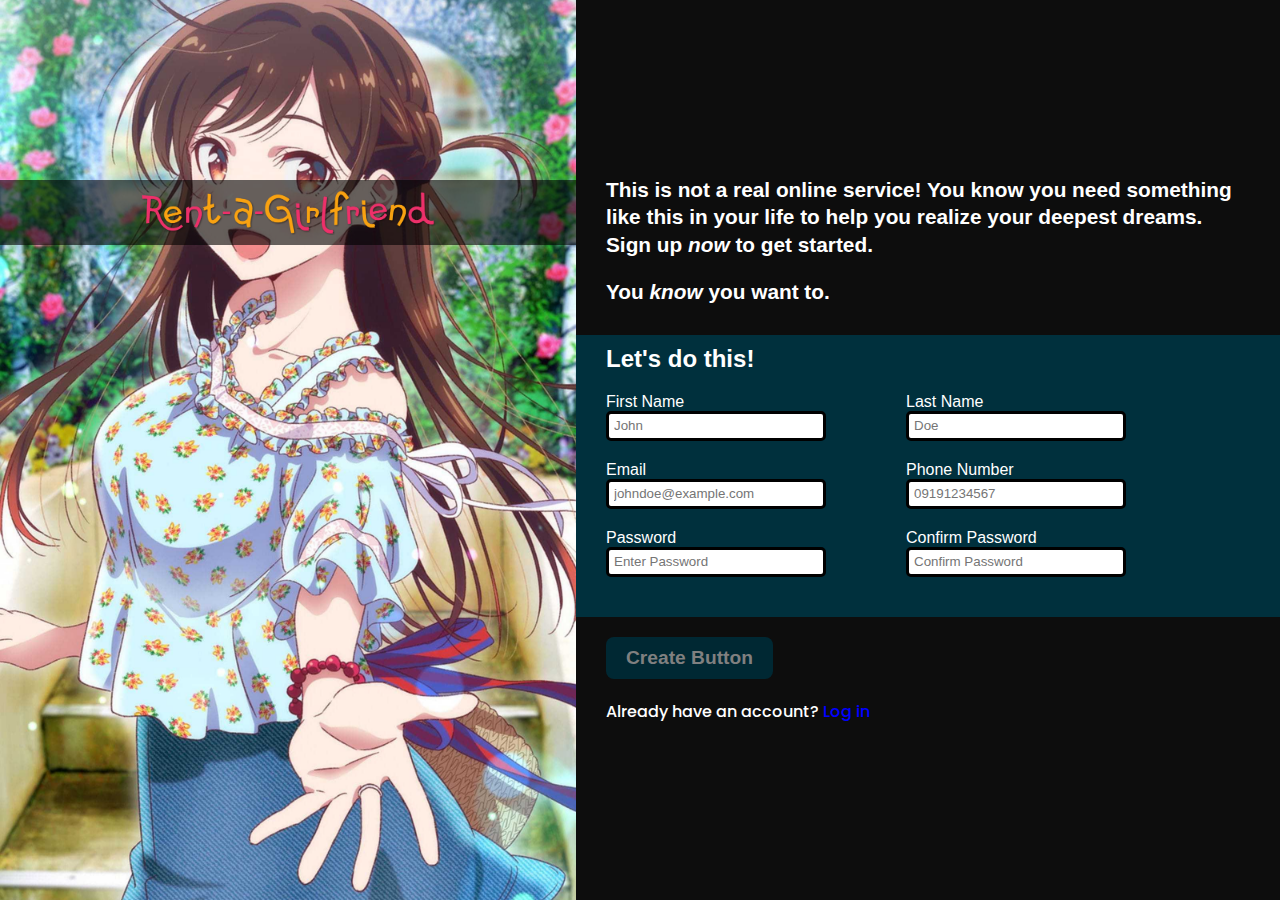
<file: index.html>
<!DOCTYPE html>
<html lang="en">
<head>
  <meta charset="UTF-8">
  <meta http-equiv="X-UA-Compatible" content="IE=edge">
  <meta name="viewport" content="width=device-width, initial-scale=1.0">
  <link rel="stylesheet" href="styles.css">
  <script src="script.js" defer></script>
  <title>Sign up Form</title>
</head>
<body>

  <main id="main-container" onmouseover="activateAndDisableButton()">
    
    <!-- LEFT BACKGROUND IMAGE AND LOGO -->
    <div id="background-image-container">
      <div class="logo">
        <img src="background-images/rental-girlfriend-logo.png" alt="rent a girlfriend logo">
      </div>
    </div>

    <!-- RIGHT SIGN UP FORM -->
    <div class="sign-up-container">
      <div class="signup-padding-left" id="form-message">
        <div>
          This is not a real online service! You know you need something like this in your life to help you realize your deepest dreams.
          <br>
          Sign up <i>now</i> to get started.
        </div>  

        <div>
          You <i>know</i> you want to.
        </div>
      </div>
    

      <form "#" method="post">
        <div id="fill-up-form" class="signup-padding-left" onkeyup="activateAndDisableButton()">

          <div>
            <h4>Let's do this!</h4>
          </div>

          <div class="question-container">

            <div class="two-columns">

              <div class="flex-column">
                <label for="first-name">First Name</label>
                <input type="text" id="first-name" 
                       name="first-name" placeholder="John" 
                       onkeyup="changeFirstNameBorderColor()" required>
              </div>

              <div class="flex-column">
                <label for="last-name">Last Name</label>
                <input type="text" id="last-name" 
                       name="last-name" placeholder="Doe" 
                       onkeyup="changeLastNameBorderColor()" required>
              </div>
            </div>


            <div class="two-columns">
              <div class="flex-column">
                <label for="email">Email</label>
                <input type="email" id="email" 
                       name="email" placeholder="johndoe@example.com" 
                       onkeyup="changeEmailBorderColor()" required>
              </div>
              
              <div class="flex-column">  
                <label for="phone-number">Phone Number</label>
                <input type="tel" id="phone-number" 
                       name="phone-number" placeholder="09191234567" 
                       pattern="^(09|\+639)\d{9}$"
                       onkeyup="changePhoneNumberBorderColor()" required>
              </div>
            </div>

            <div class="two-columns">
              <div class="flex-column">
                <label for="password">Password</label>
                <input type="password" id="password" 
                       name="password" placeholder="Enter Password" 
                       onkeyup="validatePassword()" required>
              </div>

              <div class="flex-column">
                <label for="confirm-password">Confirm Password</label>
                <input type="password" id="confirm-password" 
                       name="confirm-password" placeholder="Confirm Password" 
                       onkeyup="validatePassword()" required>
              </div>


            </div>

            <span id="password-error-alert"></span>

          </div> 
          
        </div>

        <div class="button-container signup-padding-left">
          <button type="button" id="create-account-button"
                  onclick="location.href='welcome-user.html'">Create Button</button>
        </div>
        
      </form>
    

      <div class="login signup-padding-left">
        <p>Already have an account? <a href="#">Log in</a></p>
      </div>
    </div>

  </main>
</body>
</html>
</file>
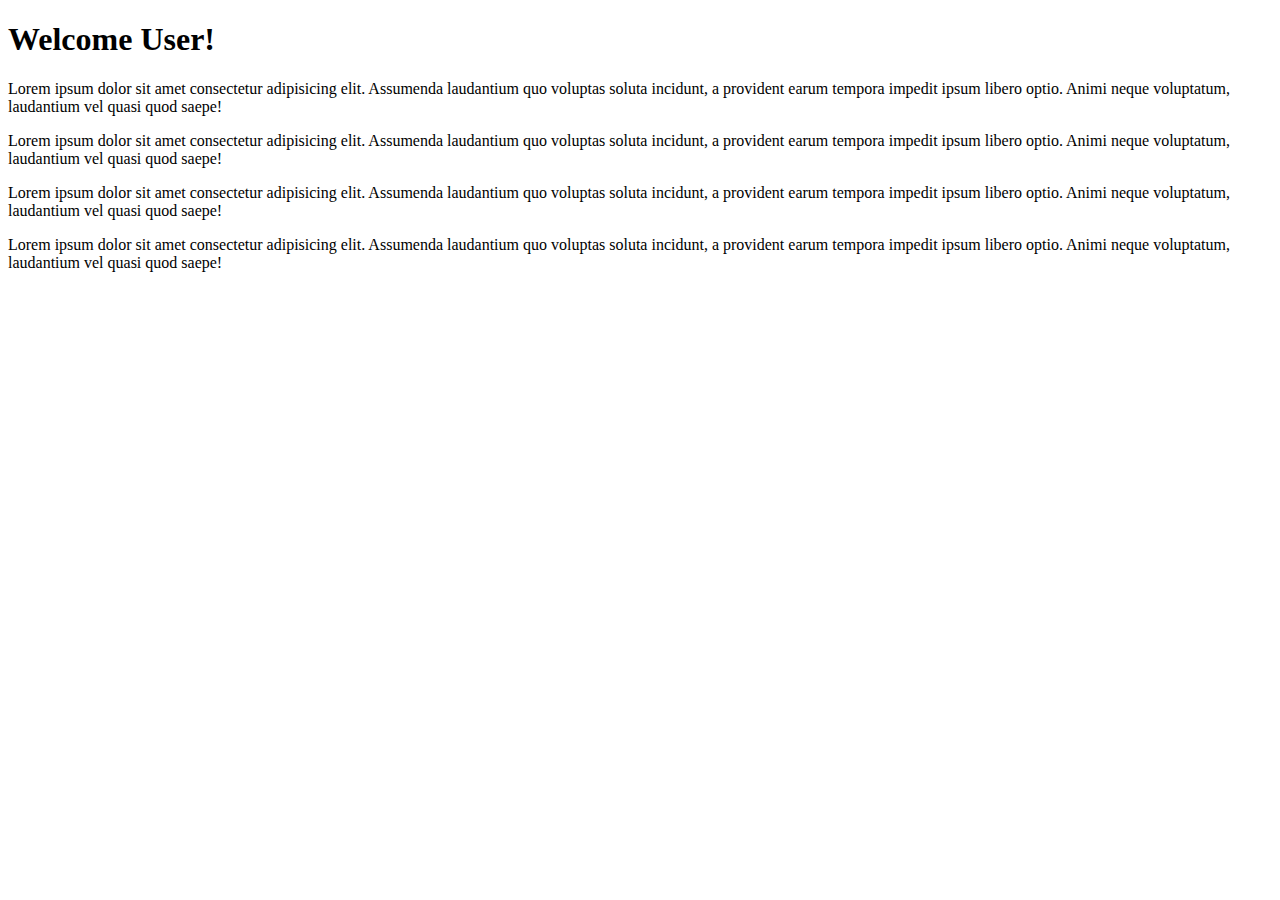
<file: welcome-user.html>
<!DOCTYPE html>
<html lang="en">
<head>
  <meta charset="UTF-8">
  <meta http-equiv="X-UA-Compatible" content="IE=edge">
  <meta name="viewport" content="width=device-width, initial-scale=1.0">
  <title>Welcome back, Gago!</title>
</head>
<body>
  <h1>Welcome User!</h1>
<p>
  Lorem ipsum dolor sit amet consectetur adipisicing elit. Assumenda laudantium quo voluptas soluta incidunt, a provident earum tempora impedit ipsum libero optio. Animi neque voluptatum, laudantium vel quasi quod saepe!
</p>
<p>
  Lorem ipsum dolor sit amet consectetur adipisicing elit. Assumenda laudantium quo voluptas soluta incidunt, a provident earum tempora impedit ipsum libero optio. Animi neque voluptatum, laudantium vel quasi quod saepe!
</p>
<p>
  Lorem ipsum dolor sit amet consectetur adipisicing elit. Assumenda laudantium quo voluptas soluta incidunt, a provident earum tempora impedit ipsum libero optio. Animi neque voluptatum, laudantium vel quasi quod saepe!
</p>
<p>
  Lorem ipsum dolor sit amet consectetur adipisicing elit. Assumenda laudantium quo voluptas soluta incidunt, a provident earum tempora impedit ipsum libero optio. Animi neque voluptatum, laudantium vel quasi quod saepe!
</p>
</body>
</html>
</file>
<file: styles.css>
@import url('https://fonts.googleapis.com/css2?family=MuseoModerno&family=Poppins:ital,wght@0,100;0,200;0,300;0,400;0,500;0,600;0,700;0,800;0,900;1,100;1,200;1,300;1,400;1,500;1,600;1,700;1,800;1,900&display=swap');
  /* font-family: 'MuseoModerno', cursive; */
  /* font-family: 'Poppins', sans-serif; */

* {
  box-sizing: border-box;
  padding: 0;
  margin: 0;
}

body {
  font-family: -apple-system, BlinkMacSystemFont, "Segoe UI", Roboto, Helvetica, Arial, sans-serif, "Apple Color Emoji", "Segoe UI Emoji", "Segoe UI Symbol";
}


#main-container {
  width: 100vw;
  height: 100vh;
  display: flex;
}

/* LEFT BACKGROUND IMAGE AND LOGO */

#background-image-container {
  width: 45vw;
  background-image: url(background-images/chizuru-mizuhara.jpg);
  background-position: center;
  background-size: cover;
  background-repeat: no-repeat;
}

#background-image-container > .logo {
  background-color: rgba(0, 0, 0, 0.6);
  padding: 10px;
  position: relative;
  top: 20vh;
  display: flex;
  justify-content: center;
}

#background-image-container > .logo > img {
  width: 300px;
}

/* SIGN UP FORM STYLING */

/* !! GLOBAL CLASS !!*/
.signup-padding-left {
  padding-left: 30px;
}

.two-columns {
  display: flex;
  flex-direction: row;
  column-gap: 80px;
  margin-bottom: 20px;
}

.flex-column {
  display: flex;
  flex-direction: column;
}


#form-message {
  font-weight: 700;
  font-size: 1.3rem;
  line-height: 1.3;
  display: flex;
  flex-direction: column;
  row-gap: 20px;
  padding-bottom: 30px;
  padding-right: 10px;
}

/* ~~ PARENT CLASS ~~ */
.sign-up-container {
  width: 55vw;
  display: flex;
  flex-direction: column;
  justify-content: center;
  color: white;
  background-color: #0D0D0D;
}

#fill-up-form {
  color: white;
  background-color: hsl(193, 100%, 12%);
  display: flex;
  flex-direction: column;
  row-gap: 20px;
  padding-bottom: 20px;
}



form > div > div > h4 {
  font-size: 1.5rem;
  padding-top: 10px;
  padding-bottom: 0px;
}

input {
  border: 3.5px solid #000;
  border-radius: 5px;
  width: 220px;
  height: 30px;
  padding-left: 5px;
  background-color: white;
}


.button-container > button {
  border-radius: 8px;
  color: white;
  background-color: hsl(193, 100%, 8%);
  margin: 20px 0;
  padding: 10px 20px;
  font-size: 1.2rem;
  font-weight: bold;
  border: none;
}

.login {
  font-family: 'Poppins', sans-serif;
  font-weight: 500;
}

.login > p > a {
  text-decoration: none;
  color: blue;
}

.login > p > a:hover {
  text-decoration: underline;
}

#password-error-alert {
  font-size: 13px;
  letter-spacing: 1px;
}
</file>
